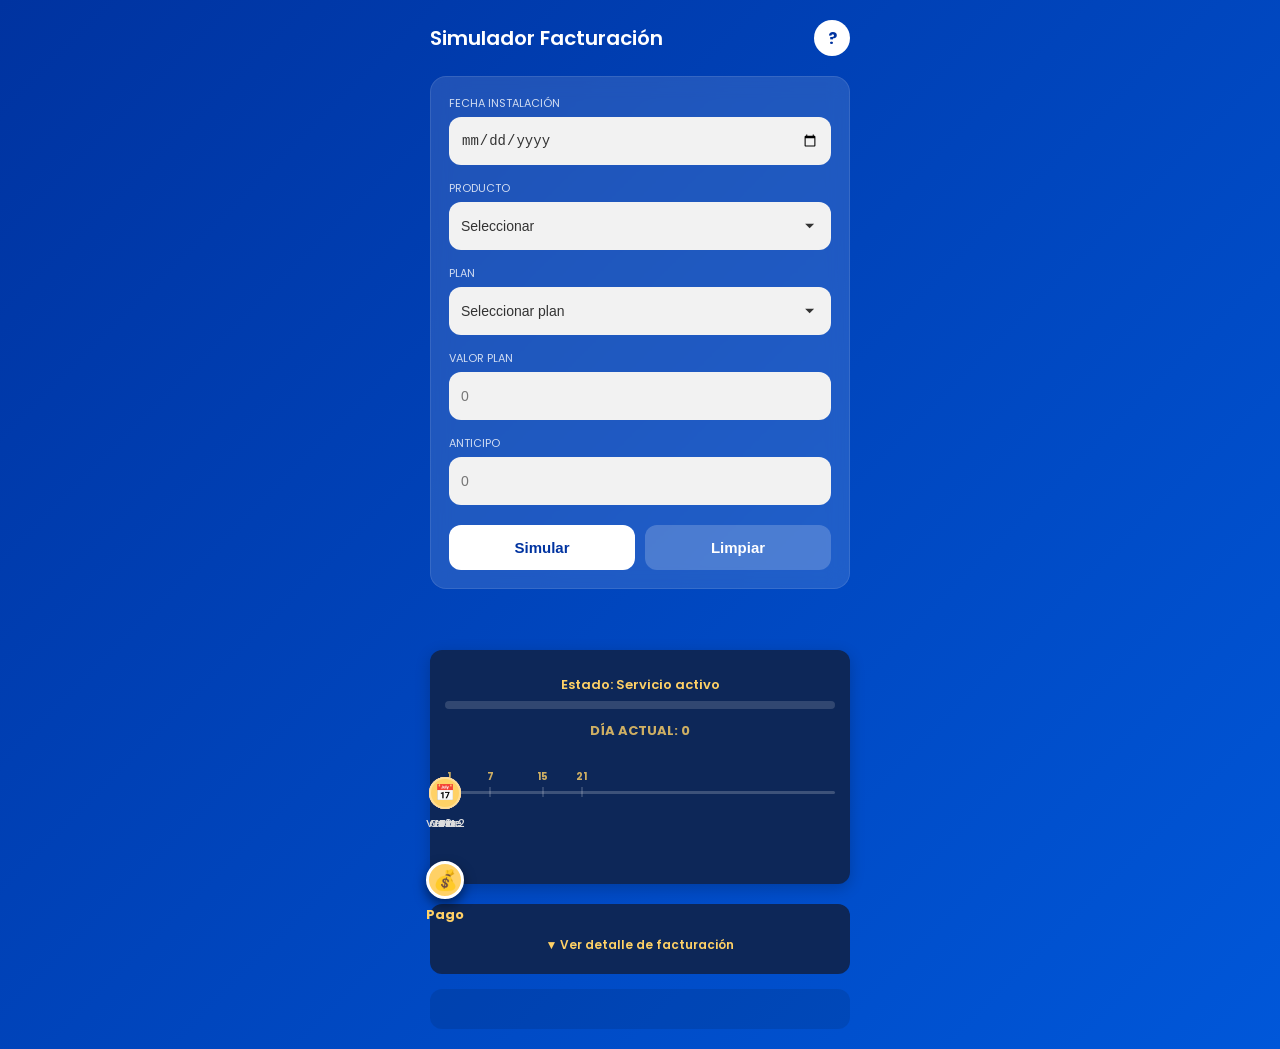
<file: index.html>
<!DOCTYPE html>
<html lang="es">
 
<head>
<meta charset="UTF-8">
<meta name="viewport" content="width=device-width, initial-scale=1.0">

<title>Simulador Facturación Pro - Siebel 2026</title>

<link href="https://fonts.googleapis.com/css2?family=Poppins:wght@300;400;600&display=swap" rel="stylesheet">
<link rel="stylesheet" href="css/styles.css">
</head>

<body>

<div class="container">

<div class="header">
<div class="title">Simulador Facturación</div>
<div class="help" onclick="abrirAyuda()">?</div>
</div>

<div class="card">

<label>Fecha instalación</label>
<input type="date" id="fecha">

<label>Producto</label>
<select id="producto" class="select-pro" onchange="cargarPlanes()">
<option value="">Seleccionar</option>
<option value="tv">TV</option>
<option value="internet">INTERNET</option>
<option value="combo">TV + INTERNET</option>
<option value="tactica">OFERTA TÁCTICA</option>
</select>

<label>Plan</label>
<select id="planSelect" class="select-pro" onchange="aplicarPlan()">
<option value="">Seleccionar plan</option>
</select>

<label>Valor plan</label>
<input type="number" id="plan" placeholder="0">

<label>Anticipo</label>
<input type="number" id="anticipo" placeholder="0">

<div class="botones">
<button onclick="simular()">Simular</button>
<button class="btn-clear" onclick="limpiar()">Limpiar</button>
</div>

</div>

<div id="meses" class="meses"></div>

<div id="cicloUI" style="margin-top:10px;text-align:center;font-size:13px;font-weight:600;opacity:0.9;"></div>


<div class="ux-board" id="uxBoard">

<div class="slider-wrapper">

<div class="estado-servicio">

<div class="estado-texto" id="estadoServicio">
Estado: Servicio activo
</div>

<div class="barra-servicio">

<div class="barra-fill" id="barraFill"></div>

</div>

</div>

<label>
Día actual:
<span id="ux-day" style="color:#FFD166;">0</span>
</label>

<div class="ux-timeline-track" id="uxTrack">

<div class="ux-ciclos">
<div class="ux-ciclo" style="left:1%">1</div>
<div class="ux-ciclo" style="left:11.6%">7</div>
<div class="ux-ciclo" style="left:25%">15</div>
<div class="ux-ciclo" style="left:35%">21</div>
</div>

<div class="ux-event" id="ux-inst">
<span class="ux-icon" style="background:var(--success)">🏠</span>
<span class="ux-label">Inst</span>
</div>

<div class="ux-event" id="ux-fact1">
<span class="ux-icon">🧾</span>
<span class="ux-label">F1</span>
</div>

<div class="ux-event ux-warning" id="ux-vence">
<span class="ux-icon" style="background:var(--warning); color:black">📅</span>
<span class="ux-label">Venc</span>
</div>

<div class="ux-event ux-danger" id="ux-corte">
<span class="ux-icon" style="background:var(--danger)">🚫</span>
<span class="ux-label">Corte</span>
</div>

<div class="ux-event" id="ux-fact2">
<span class="ux-icon">🧾</span>
<span class="ux-label">F2</span>
</div>

<div class="ux-event ux-warning" id="ux-vence2">
<span class="ux-icon" style="background:var(--warning); color:black">📅</span>
<span class="ux-label">Venc 2</span>
</div>

<div class="ux-pago-cursor" id="ux-pago">
<span class="ux-pago-icon">💰</span>
<span class="ux-pago-label">Pago</span>
</div>

<input
type="range"
id="timeSlider"
class="absolute-slider"
min="0"
max="100"
value="0"
step="0.1">

</div>
</div>


<div class="ux-status-panel">

<div id="infoUX"></div>

<div id="proximoEvento" style="
margin-top:10px;
font-size:12px;
opacity:0.9;
text-align:center;
color:#FFD166;
font-weight:600;
"></div>

<div id="ux-message" class="ux-dynamic-desc" style="display:none"></div>

<div class="factura-toggle" onclick="toggleFacturaDetalle()">
▼ Ver detalle de facturación
</div>

<div id="facturaDetalle" class="factura-detalle">
<div>Exoneración: <span id="det-exo">-</span></div>
<div>Saldo F1: <span id="det-f1">-</span></div>
<div>Cargo adm. por mora: <span id="det-adm">-</span></div>
<div>Factura F2: <span id="det-f2">-</span></div>
</div>

</div>


<div class="ux-dates-board">
<div id="detalleFechasUX"></div>
</div>


<div id="bannerChurnUX" class="churn-banner" style="display:none;">
<h4 style="font-size:13px; color:white">🚨 RIESGO CRÍTICO: Early Churn</h4>
<p style="font-size:11px; color:#ffdadd">Cuenta nueva con pago atrasado. ¡Gestión inmediata!</p>
</div>

</div>


<div style="display:none; pointer-events:none;">

<div class="timeline" id="timeline">

<div id="playhead">
<div id="diaBadge">Día 0</div>
<div class="playhead-arrow"></div>
</div>

<div id="timelineTrack">

<div class="line"></div>

<div id="exoBar" class="exoneracion-bar"></div>
<div id="exoLabel" class="label bottom">Prorrateo</div>

<div id="inst" class="event install bottom">🏠</div>
<div id="instLabel" class="label bottom">Inst</div>

<div id="fact" class="event invoice bottom">🧾</div>
<div id="factLabel" class="label bottom">Factura 1</div>

<div id="pay" class="event pay top">💰</div>
<div id="payLabel" class="label top">Pago</div>

<div id="vence" class="event charge top">📅</div>
<div id="venceLabel" class="label top">Vence</div>

<div id="corte" class="event charge top">🚫</div>
<div id="corteLabel" class="label top">Corte</div>

<div id="fact2" class="event invoice bottom">🧾</div>
<div id="fact2Label" class="label bottom">Factura 2</div>

<div id="vence2" class="event charge top">📅</div>
<div id="vence2Label" class="label top">Vence 2</div>

<div id="corteT" class="event charge-total top">🚫</div>
<div id="corteTLabel" class="label top">Corte Total</div>

</div>
</div>

<div id="info" class="result"></div>
<div id="detalleFacturacion" class="result"></div>

<div id="bannerChurn" class="churn-banner">
<h4 style="font-size:13px; color:white">🚨 RIESGO CRÍTICO: Early Churn</h4>
<p style="font-size:11px; color:#ffdadd">Cuenta nueva con pago atrasado. ¡Gestión inmediata!</p>
</div>

</div>


<div id="modalAyuda" class="modal">

<div class="modal-content">

<div style="text-align:right;font-weight:bold;cursor:pointer" onclick="cerrarAyuda()">
CERRAR ✖
</div>

<img src="assets/Imagenes/Diapositiva2.PNG" alt="Ayuda">
<img src="assets/Imagenes/Diapositiva3.PNG" alt="Ayuda">
<img src="assets/Imagenes/Diapositiva4.PNG" alt="Ayuda">
<img src="assets/Imagenes/Diapositiva5.PNG" alt="Ayuda">
<img src="assets/Imagenes/Diapositiva6.PNG" alt="Ayuda">
<img src="assets/Imagenes/Diapositiva7.PNG" alt="Ayuda">

</div>

</div>

</div>

<script src="js/app.js"></script>

</body>
</html>
</file>
<file: css/styles.css>
:root { 
    --tigo: #0033A0; 
    --tigo2: #0057D9; 
    --danger: #EF476F; 
    --warning: #FFD166; 
    --success: #06D6A0; 
    --dark-danger: #8B0000;
}

* { 
    box-sizing: border-box; 
    margin: 0; 
    padding: 0; 
}

body { 
    font-family: 'Poppins', sans-serif; 
    background: linear-gradient(135deg, var(--tigo), var(--tigo2)); 
    color: white; 
    padding: 20px; 
    min-height: 100vh; 
    overflow-x: hidden; 
}

.container { 
    max-width: 420px; 
    margin: auto; 
}

.header { 
    display: flex; 
    justify-content: space-between; 
    align-items: center; 
    margin-bottom: 20px; 
}

.title { 
    font-size: 20px; 
    font-weight: 600; 
}

.help { 
    width: 36px; 
    height: 36px; 
    background: white; 
    color: var(--tigo); 
    border-radius: 50%; 
    display: flex; 
    align-items: center; 
    justify-content: center; 
    font-weight: bold; 
    cursor: pointer; 
}

.card { 
    background: rgba(255,255,255,0.12); 
    padding: 18px; 
    border-radius: 16px; 
    margin-bottom: 15px; 
    backdrop-filter: blur(10px); 
    border: 1px solid rgba(255,255,255,0.1); 
}

label { 
    font-size: 11px; 
    opacity: 0.8; 
    display: block; 
    margin-bottom: 5px; 
    text-transform: uppercase; 
}

input { 
    width: 100%; 
    height: 48px; 
    padding: 12px; 
    border-radius: 12px; 
    border: none; 
    font-size: 14px; 
    background: #f2f2f2; 
    margin-bottom: 15px; 
    outline: none; 
    color: #333; 
}

.select-pro{
width:100%;
height:48px;
padding:12px;
border-radius:12px;
border:none;
font-size:14px;
background:#f2f2f2;
margin-bottom:15px;
outline:none;
color:#333;

appearance:none;
-webkit-appearance:none;
-moz-appearance:none;

background-image:url("data:image/svg+xml,%3Csvg xmlns='http://www.w3.org/2000/svg' width='12' height='12' fill='%23333' viewBox='0 0 16 16'%3E%3Cpath d='M1.5 5l6 6 6-6'/%3E%3C/svg%3E");
background-repeat:no-repeat;
background-position:right 15px center;
background-size:12px;
cursor:pointer;
}

.botones { 
    display: flex; 
    gap: 10px; 
    margin-top: 5px; 
}

button { 
    flex: 1; 
    padding: 14px; 
    border: none; 
    border-radius: 12px; 
    background: white; 
    color: var(--tigo); 
    font-weight: 600; 
    font-size: 15px; 
    cursor: pointer; 
}

.btn-clear { 
    background: rgba(255,255,255,0.2); 
    color: white; 
}

.meses { 
    position: relative;
    display: flex; 
    justify-content: space-between; 
    margin-top: 20px; 
    font-weight: 600; 
    opacity: 0.8; 
    font-size: 14px; 
    min-height: 21px; 
}

.timeline-regla{
position:relative;
width:100%;
height:22px;
margin-bottom:10px;
font-size:11px;
color:#FFD166;
font-weight:600;
}

.regla-marca{
position:absolute;
transform:translateX(-50%);
text-align:center;
}

.regla-linea{
position:absolute;
top:14px;
width:1px;
height:8px;
background:rgba(255,255,255,0.4);
left:50%;
}

/* --- TIMELINE MOTOR INVISIBLE BASE --- */
.timeline { 
    position: relative; 
    height: 180px; 
    margin-top: 10px; 
    background: rgba(0,0,0,0.2); 
    border-radius: 12px; 
    overflow: hidden; 
    cursor: grab; 
}

.ux-event{
    min-width:42px;
    pointer-events:none;
}

#playhead { 
    position: absolute; 
    left: 50%; 
    top: 0; 
    width: 2px; 
    height: 100%; 
    background: white; 
    z-index: 100; 
    box-shadow: 0 0 8px white; 
    pointer-events: none; 
}

#diaBadge { 
    position: absolute; 
    top: -30px; 
    left: 50%; 
    transform: translateX(-50%); 
    background: white; 
    color: var(--tigo); 
    padding: 2px 10px; 
    border-radius: 5px; 
    font-size: 12px; 
    font-weight: bold; 
    white-space: nowrap; 
}

.playhead-arrow { 
    position: absolute; 
    top: 0; 
    left: 50%; 
    transform: translate(-50%, -50%); 
    border-left: 8px solid transparent; 
    border-right: 8px solid transparent; 
    border-top: 10px solid white; 
}

#timelineTrack { 
    position: absolute; 
    width: 300%; 
    height: 100%; 
    left: 0; 
    transition: transform 0.1s linear; 
    pointer-events: none; 
}

.line { 
    position: absolute; 
    top: 50%; 
    width: 100%; 
    height: 4px; 
    background: rgba(255,255,255,0.3); 
}

/* --- EVENTOS (ESFERAS ANTIGUAS) --- */
.event { 
    position: absolute; 
    width: 38px; 
    height: 38px; 
    border-radius: 50%; 
    display: flex; 
    align-items: center; 
    justify-content: center; 
    font-weight: bold; 
    transform: translate(-50%, -50%); 
    z-index: 2; 
}

.top { top: 35%; } 
.bottom { top: 65%; }

.install { background: #4CC9F0; } 
.invoice { background: var(--warning); color: black; }
.pay { background: var(--success); border: 2px solid white; cursor: grab; pointer-events: auto; }
.charge { background: var(--danger); } 
.charge-total { background: var(--dark-danger); color: white; }

.label { 
    position: absolute; 
    font-size: 10px; 
    width: 85px; 
    text-align: center; 
    transform: translateX(-50%); 
    font-weight: 600; 
}

.label.top { top: 5%; } 
.label.bottom { top: 85%; }

.exoneracion-bar { 
    position: absolute; 
    top: 48%; 
    height: 8px; 
    background: var(--success); 
    opacity: 0.3; 
    border-radius: 4px; 
}

/* --- RESULTADOS --- */
.result { 
    margin-top: 15px; 
    font-size: 14px; 
    line-height: 1.6; 
}

.state-badge { 
    padding: 4px 10px; 
    border-radius: 6px; 
    font-weight: 600; 
    display: inline-block; 
    margin-bottom: 10px; 
    font-size: 12px; 
}

.total-factura { 
    font-size: 22px; 
    color: var(--warning); 
    font-weight: 600; 
    display: block; 
    margin: 10px 0; 
}

.tip-pago { 
    color: var(--success); 
    font-size: 12px; 
    display: block; 
    margin-top: 2px; 
}

.churn-banner { 
    margin-top: 15px; 
    padding: 12px; 
    border-radius: 12px; 
    background: var(--dark-danger); 
    border: 2px solid var(--danger); 
    display: none; 
    animation: pulse 2s infinite; 
}

@keyframes pulse { 
    0%, 100% { transform: scale(1); } 
    50% { transform: scale(0.98); } 
}

/* --- MODAL --- */
.modal { 
    position: fixed; 
    top: 0; 
    left: 0; 
    width: 100%; 
    height: 100%; 
    background: rgba(0,0,0,0.9); 
    display: none; 
    justify-content: center; 
    align-items: center; 
    z-index: 1000; 
}

.modal-content { 
    background: white; 
    padding: 15px; 
    border-radius: 16px; 
    max-width: 500px; 
    width: 90%; 
    max-height: 90vh; 
    overflow-y: auto; 
    color: #333; 
}

.modal-content img { 
    width: 100%; 
    border-radius: 8px; 
    margin-bottom: 10px; 
}

/* =======================================
   UX VISUAL MODERN ACORDE A IMAGEN
   ======================================= */
.ux-board {
    margin-top: 20px;
}
.slider-wrapper {
    background: #0d2758; /* Azul profundo moderno */
    padding: 25px 15px 90px 15px; /* Padding bottom inmenso para Pago flotante */
    border-radius: 12px;
    margin-bottom: 20px;
    box-shadow: 0 4px 15px rgba(0,0,0,0.2);
}
.slider-wrapper label {
    font-size: 13px; font-weight: bold; color: #FFD166;
    text-align: center; display: block; margin-bottom: 50px;
}

.ux-timeline-track {
    position: relative;
    width: 100%;
    height: 3px;
    background: rgba(255,255,255,0.2);
    margin-top: 10px;
    border-radius: 2px;

    overflow: visible; /* IMPORTANTE */
}

.ux-event {
    position: absolute; top: 50%; transform: translate(-50%, -50%);
    display: flex; flex-direction: column; align-items: center; justify-content: center;
    transition: opacity 0.3s ease, transform 0.4s cubic-bezier(0.175, 0.885, 0.32, 1.275);
}

.ux-icon {
    width: 32px; height: 32px; border-radius: 50%;
    background: rgba(255,255,255,0.1); color: white; display: flex;
    align-items: center; justify-content: center; font-size: 16px;
    border: 2px solid rgba(255,255,255,0.3); z-index: 2;
}

.ux-label {
    position: absolute; top: 38px; font-size: 11px; color: #ddd; font-weight: 500;
}

.ux-pago-cursor {
    position: absolute;
    top: 70px;
    left:0%;
    transform: translate3d(-50%,0,0);
    display: flex;
    flex-direction: column;
    align-items: center;
    z-index: 4;
    pointer-events: none;

    /* ACELERACIÓN GPU */
    will-change: left;
}
.ux-pago-icon {
    width: 38px; height: 38px; background: #FFD166; border-radius: 50%; display: flex;
    align-items: center; justify-content: center; font-size: 20px;
    box-shadow: 0 6px 12px rgba(0,0,0,0.5); border: 3px solid white;
}
.ux-pago-label {
    font-size: 13px; font-weight: bold; color: #FFD166; margin-top: 6px;
}

/* Thumb super grande transparente para dominar los toques */
.absolute-slider {
    position: absolute !important;
    top: -30px;
    left: 0;
    width: 100%;
    height: 120px;
    opacity: 0;
    cursor: pointer;
    z-index: 10;

    -webkit-appearance: none;
    appearance: none;
    background: transparent;

    /* MEJORA MOVIL */
    touch-action: pan-x;
    -webkit-tap-highlight-color: transparent;
    outline: none;
}
/* Hacer el verdadero "agarre" gigante para que los pulgares no fallen */
.absolute-slider::-webkit-slider-thumb {
    -webkit-appearance: none; appearance: none;
    width: 60px; height: 120px; background: transparent; cursor: grab;
}
.absolute-slider::-moz-range-thumb {
    width: 60px; height: 120px; background: transparent; border: none; cursor: grab;
}

/* PANELS */
.ux-status-panel {
    background: #0d2758; padding: 20px; border-radius: 12px;
    margin-bottom: 15px; text-align: center;
}
.ux-dates-board {
    background: rgba(0,0,0,0.1); padding: 20px; border-radius: 12px;
}
.dates-title {
    font-size: 13px; font-weight: bold; color: #FFD166; border-bottom: 1px dashed rgba(255,255,255,0.2); padding-bottom: 8px; margin-bottom: 15px;
}
.ux-date-row {
    font-size: 13px; padding: 6px 0; border-bottom: 1px dashed rgba(255,255,255,0.05); color: #FFF;
    display: flex; justify-content: space-between;
}
.ux-date-val { font-weight: bold; color: white;}

/* =========================
   CICLOS DE FACTURACIÓN
========================= */

.ux-ciclos{
position:absolute;
top:-22px;
width:100%;
height:20px;
pointer-events:none;
}

.ux-ciclo{

position:absolute;

font-size:10px;

font-weight:bold;

color:#FFD166;

transform:translateX(-50%);

opacity:0.8;

}

.ux-ciclo::after{

content:"";

display:block;

width:1px;

height:10px;

background:rgba(255,255,255,0.4);

margin:auto;

margin-top:2px;

}

.factura-toggle{
margin-top:12px;
font-size:12px;
cursor:pointer;
color:#FFD166;
font-weight:600;
}

.factura-detalle{
margin-top:8px;
font-size:12px;
background:rgba(255,255,255,0.06);
padding:10px;
border-radius:8px;
display:none;
line-height:1.6;
}

.estado-servicio{
margin-bottom:12px;
}

.estado-texto{
font-size:13px;
font-weight:600;
text-align:center;
color:#FFD166;
margin-bottom:6px;
}

.barra-servicio{
width:100%;
height:8px;
background:rgba(255,255,255,0.15);
border-radius:10px;
overflow:hidden;
}

.barra-fill{
height:100%;
width:0%;
background:#22c55e;
transition:width .3s ease, background .3s ease;
}
</file>
